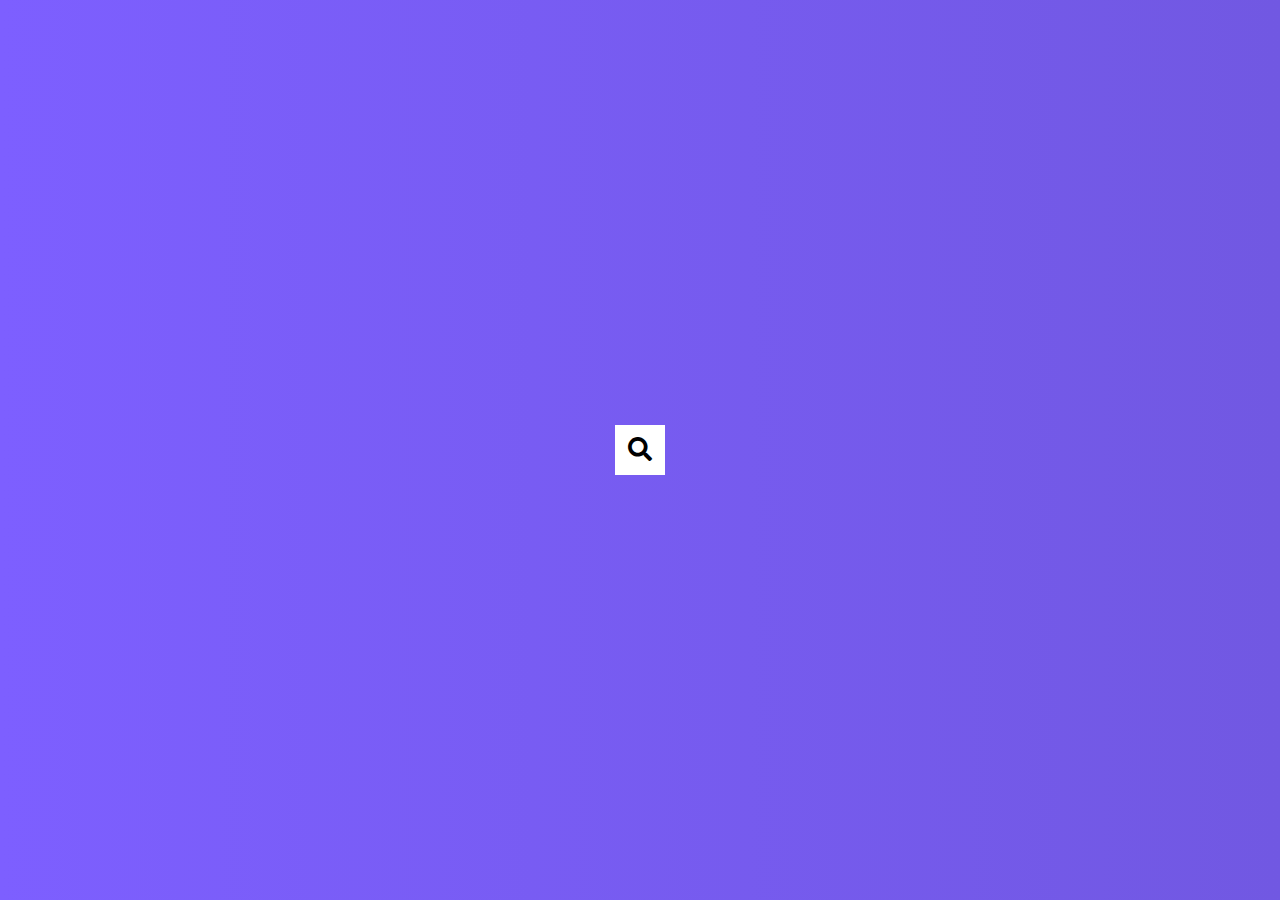
<file: Hidden Search Widget/index.html>
<!DOCTYPE html>
<html lang="en">

<head>
    <meta charset="UTF-8">
    <meta http-equiv="X-UA-Compatible" content="IE=edge">
    <meta name="viewport" content="width=device-width, initial-scale=1.0">
    <link rel="stylesheet" 
    href="https://cdnjs.cloudflare.com/ajax/libs/font-awesome/5.15.4/css/all.min.css" 
    integrity="sha512-1ycn6IcaQQ40/MKBW2W4Rhis/DbILU74C1vSrLJxCq57o941Ym01SwNsOMqvEBFlcgUa6xLiPY/NS5R+E6ztJQ==" 
    crossorigin="anonymous" referrerpolicy="no-referrer" />
    <link rel="stylesheet" href="style.css">
    <title>Hidden Search</title>
</head>

<body>
    <div class="search">
        <input type="text" class="input" placeholder="Search...">
        <button class="btn">
            <i class="fas fa-search"></i>
        </button>
    </div>

    <script src="script.js"></script>
</body>

</html>
</file>
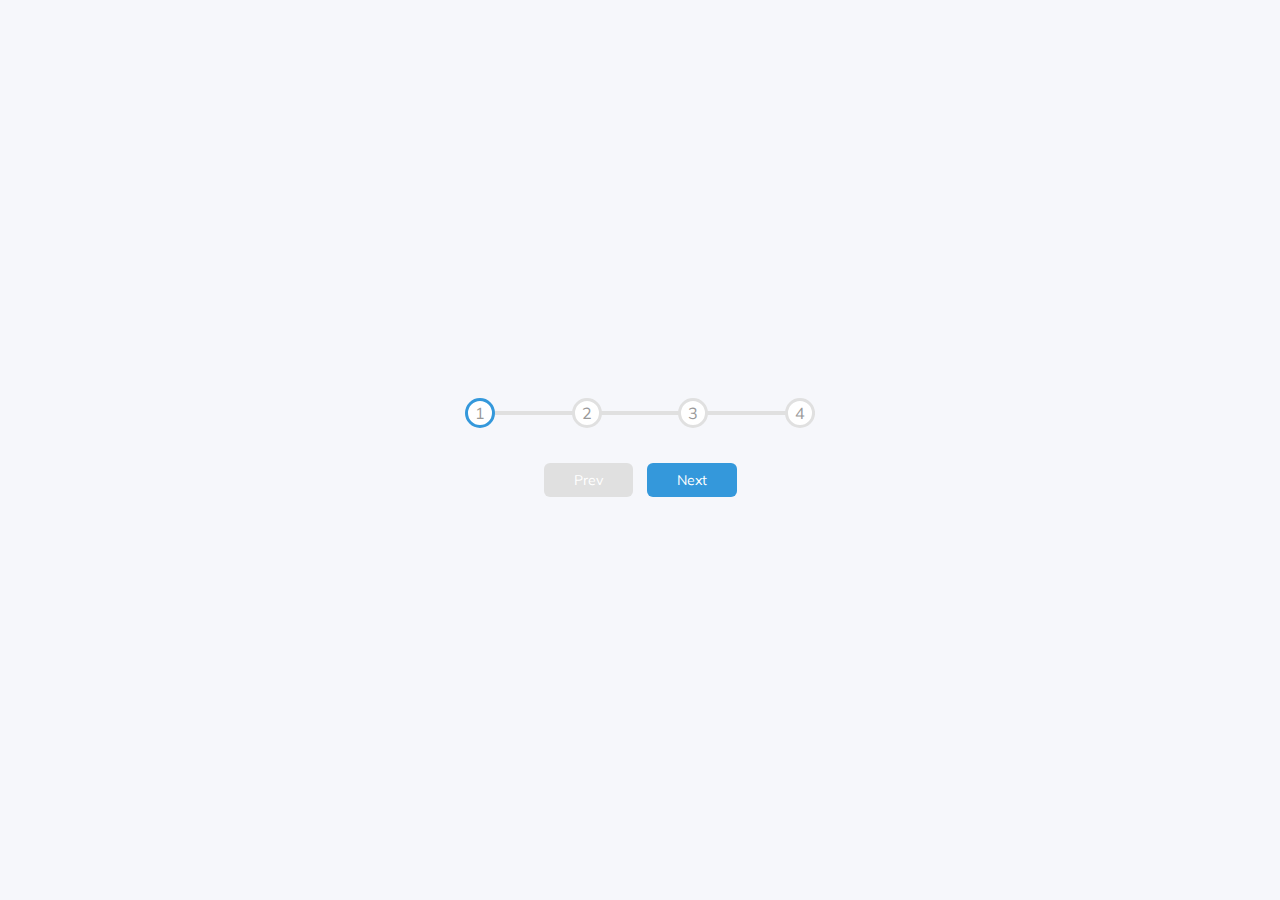
<file: ProgressSteps/index.html>
<!DOCTYPE html>
<html lang="en">
<head>
    <meta charset="UTF-8">
    <meta http-equiv="X-UA-Compatible" content="IE=edge">
    <meta name="viewport" content="width=device-width, initial-scale=1.0">
    <!-- <link rel="stylesheet" href="https://cdnjs.cloudflare.com/
    ajax/libs/font-awesome/5.15.4/css/all.min.css" 
    integrity="sha512-1ycn6IcaQQ40/MKBW2W4Rhis/
    DbILU74C1vSrLJxCq57o941Ym01SwNsOMqvEBFlcgUa6xLiPY/NS5R+E6ztJQ==" 
    crossorigin="anonymous" referrerpolicy="no-referrer" /> -->
    <link rel="stylesheet" href="style.css">
    <title>Progress Steps</title>
</head>
<body>
    <div class="container">
        <div class="progress-container">
            <div class="progress" id="progress"></div>
            <div class="circle active">1</div>
            <div class="circle ">2</div>
            <div class="circle ">3</div>
            <div class="circle ">4</div>
        </div>

        <button class="btn" id="prev" disabled>Prev</button>
        <button class="btn" id="next" >Next</button>
    </div>
    <script src="script.js"></script>
</body>
</html>
</file>
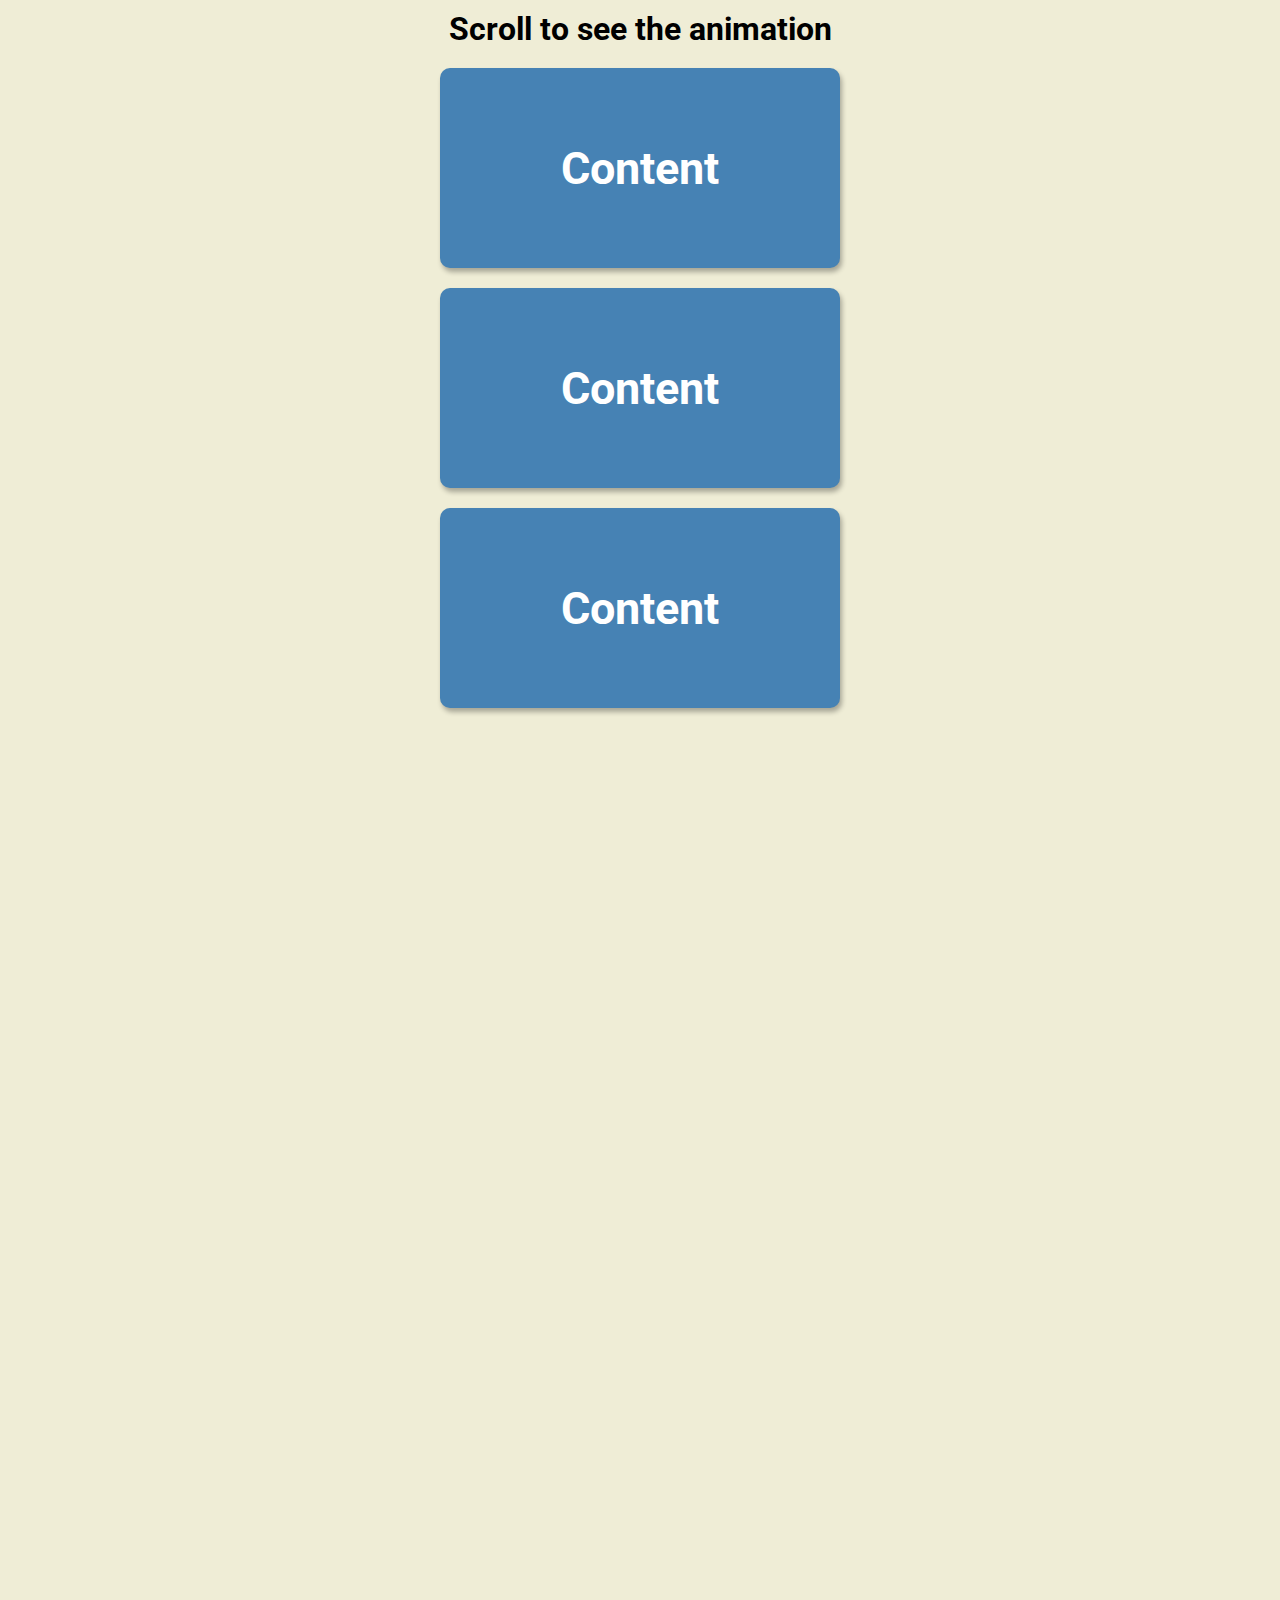
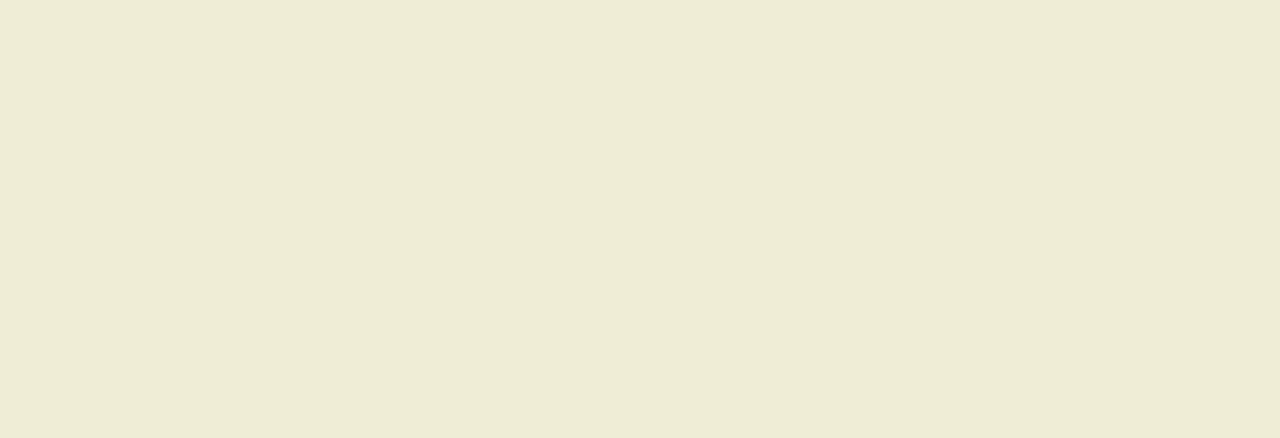
<file: Scroll Animation/index.html>
<!DOCTYPE html>
<html lang="en">
<head>
    <meta charset="UTF-8">
    <meta http-equiv="X-UA-Compatible" content="IE=edge">
    <meta name="viewport" content="width=device-width, initial-scale=1.0">
    <!-- <link rel="stylesheet" href="https://cdnjs.cloudflare.com/
    ajax/libs/font-awesome/5.15.4/css/all.min.css" 
    integrity="sha512-1ycn6IcaQQ40/MKBW2W4Rhis/
    DbILU74C1vSrLJxCq57o941Ym01SwNsOMqvEBFlcgUa6xLiPY/NS5R+E6ztJQ==" 
    crossorigin="anonymous" referrerpolicy="no-referrer" /> -->
    <link rel="stylesheet" href="style.css">
    <title>Scroll Animation</title>
</head>
<body>
    <h1>Scroll to see the animation</h1>
    <div class="box"><h2>Content</h2></div>
    <div class="box"><h2>Content</h2></div>
    <div class="box"><h2>Content</h2></div>
    <div class="box"><h2>Content</h2></div>
    <div class="box"><h2>Content</h2></div>
    <div class="box"><h2>Content</h2></div>
    <div class="box"><h2>Content</h2></div>
    <div class="box"><h2>Content</h2></div>
    <div class="box"><h2>Content</h2></div>

    <script src="script.js"></script>
</body>
</html>
</file>
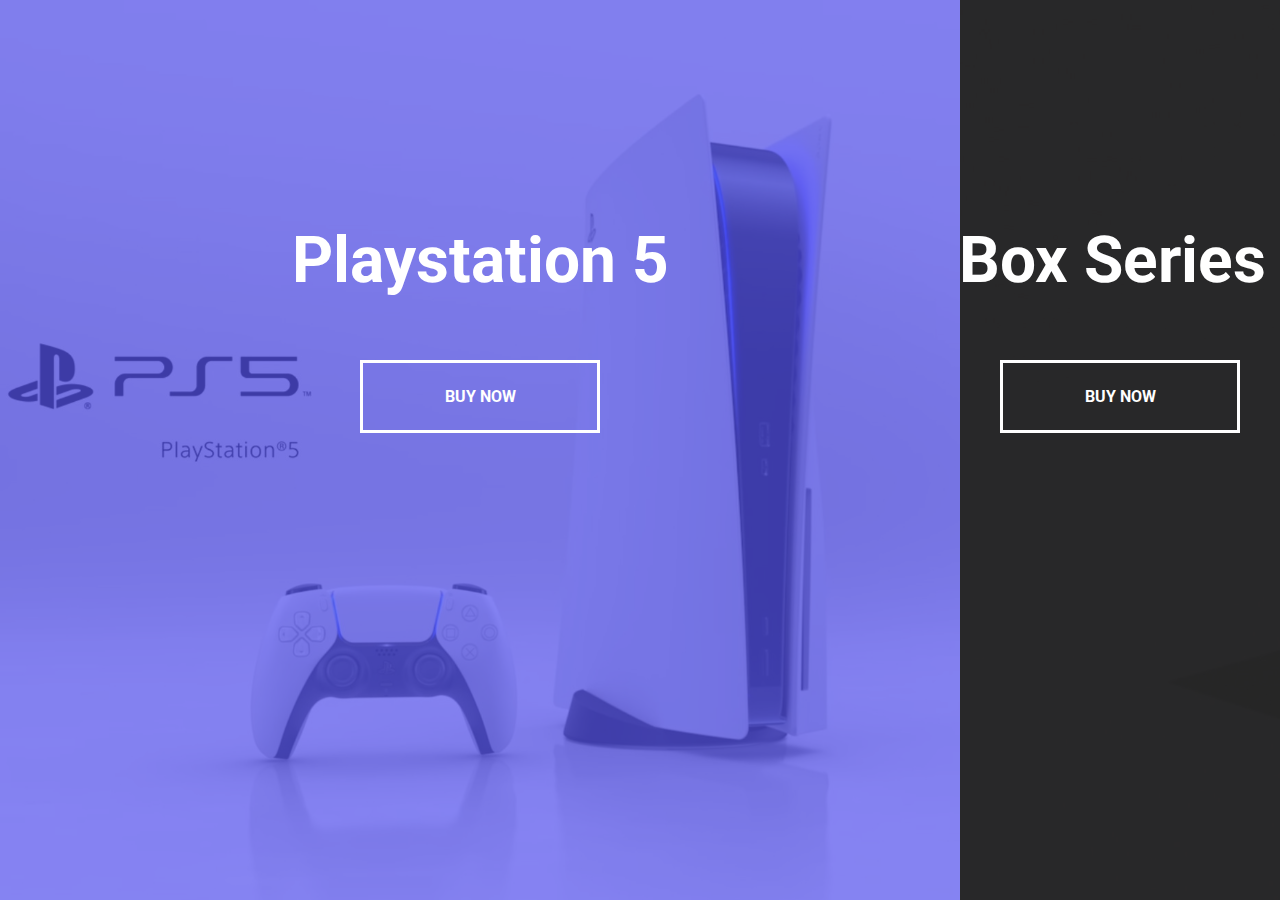
<file: Split Landing Page/index.html>
<!DOCTYPE html>
<html lang="en">
<head>
    <meta charset="UTF-8">
    <meta http-equiv="X-UA-Compatible" content="IE=edge">
    <meta name="viewport" content="width=device-width, initial-scale=1.0">
    <link rel="stylesheet" href="style.css">
    <title>Split Landing Page</title>
</head>
<body>
    <div class="container">
        <div class="split left">
            <h1>Playstation 5</h1>
            <a href="#" class="btn">Buy Now</a>
        </div>
        <div class="split right">
            <h1>XBox Series X</h1>
            <a href="#" class="btn">Buy Now</a>
        </div>
    </div>
    <script src="script.js"></script>
</body>
</html>
</file>
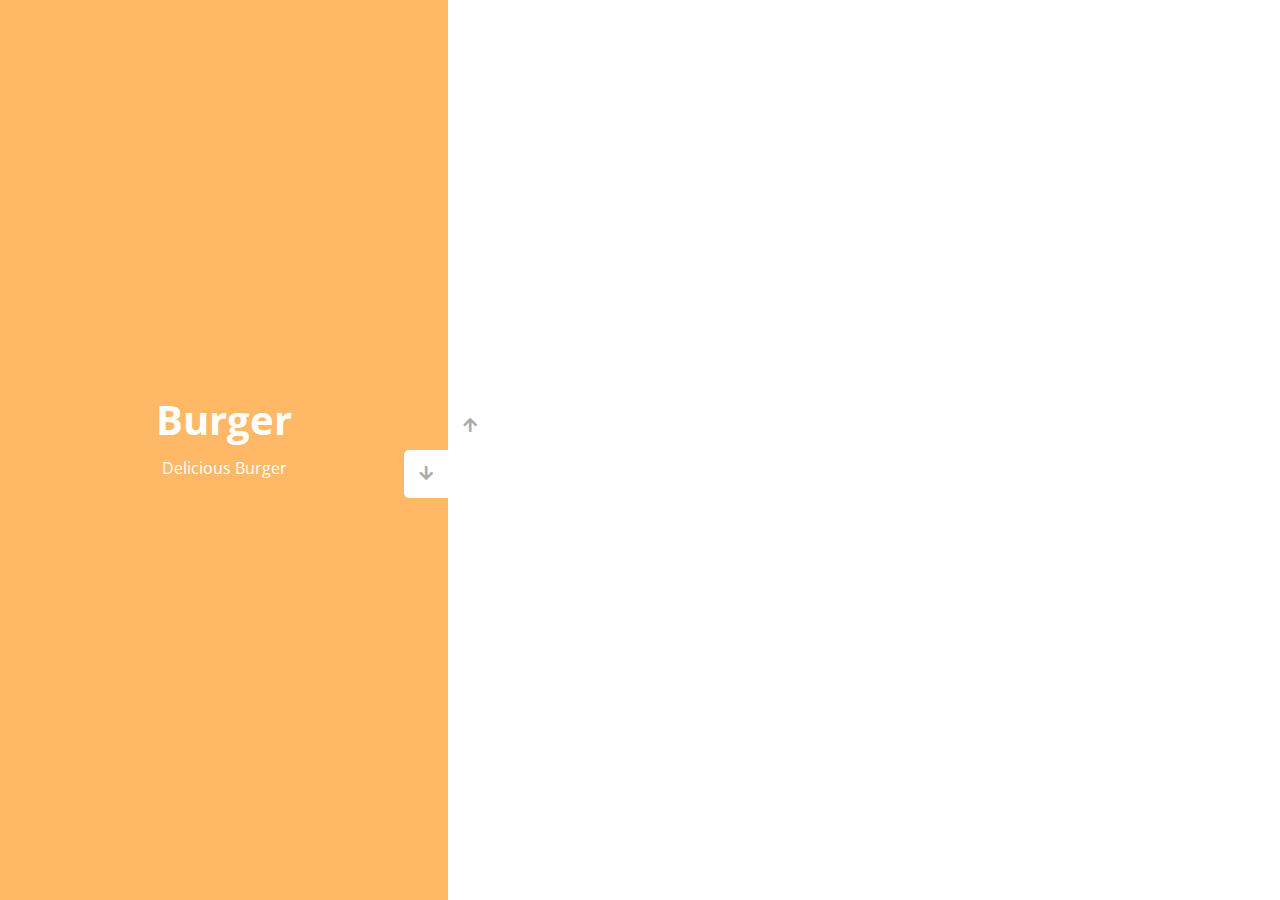
<file: VerticalSlider/index.html>
<!DOCTYPE html>
<html lang="en">
<head>
    <meta charset="UTF-8">
    <meta http-equiv="X-UA-Compatible" content="IE=edge">
    <meta name="viewport" content="width=device-width, initial-scale=1.0">
    <link rel="stylesheet" href="https://cdnjs.cloudflare.com/ajax/libs/font-awesome/5.15.1/css/all.min.css"/>
    <link rel="stylesheet" href="style.css"/>
    <title>Vertical Slider</title>
</head>
<body>
   <div class="slider-container">
       <div class="left-slide">
           <div style="background-color: #FD3555">
               <h1>Nature flower</h1>
               <p> all in pink</p>
           </div>
           <div style="background-color: #2A86BA">
            <h1>Bluuee Sky</h1>
            <p>with it's mountains</p>
        </div>
        <div style="background-color: #252E33">
            <h1>Lonely castle</h1>
            <p>in the wilderness</p>
        </div>
        <div style="background-color: #FFB866">
            <h1>Burger</h1>
            <p>Delicious Burger</p>
        </div>
       </div>
       <div class="right-slide">
           <div style="background-image: url('https://static.onecms.io/wp-content/uploads/sites/9/2021/05/19/urdaburger-FT-RECIPE0621.jpg')"></div>
           <div style="background-image: url('https://cg1.cgsociety.org/uploads/images/medium/boosoohoo-mazar-lonely-castle--1-f552bdde-dcym.jpg')"></div>
           <div style="background-image: url('https://cdn2.vectorstock.com/i/1000x1000/61/01/abstract-spring-sunrise-background-with-blue-sky-vector-27756101.jpg')"></div>
           <div style="background-image: url('https://cdn.pixabay.com/photo/2018/04/11/20/31/pink-flowers-3311702_1280.jpg')"></div>
       </div>
       <div class="action-buttons">
           <button class="down-button">
               <i class="fas fa-arrow-down"></i>
           </button>
           <button class="up-button">
            <i class="fas fa-arrow-up"></i>
        </button>
       </div>
   </div> 
   <script src="script.js"></script>
</body>
</html>
</file>
<file: Hidden Search Widget/style.css>
@import url('https://fonts.googleapis.com/css2?family=Roboto:wght@400;700&display=swap');

*{
    box-sizing: border-box;
}


body {
    background-image: linear-gradient(90deg, #7d5fff, #7158e2);
    font-family: 'Roboto', sans-serif;
    display: flex;
    flex-direction: column;
    align-items: center;
    justify-content: center;
    height: 100vh;
    overflow: hidden;
    margin: 0;
}

.search{
    position: relative;
    height: 50px;
}

.search .input{
    background-color: #fff;
    border: 0;
    font-size: 18px;
    padding: 15px;
    height: 50px;
    width: 50px;
    transition: width 0.3s ease;
}

.btn{
    background-color: #fff;
    border: 0;
    cursor: pointer;
    font-size: 24px;
    position: absolute;
    top: 0;
    left: 0;
    height: 50px;
    width: 50px;
    transition: transform 0.3s ease;
}

.btn:focus, 
.input:focus{
    outline: none;
}

.search.active .input{
    width: 200px;
}

.search.active .btn{
    transform: translateX(190px);
}
</file>
<file: ProgressSteps/style.css>
@import url('https://fonts.googleapis.com/css2?family=Muli&display=swap');


:root{
    --line-border-fill: #3498db;
    --line-border-empty: #e0e0e0;
}

*{
    box-sizing: border-box;
}


body {
    background-color: #f6f7fb;
    font-family: 'Muli', sans-serif;
    display: flex;
    align-items: center;
    justify-content: center;
    height: 100vh;
    overflow: hidden;
    margin: 0;
}

.container{
    text-align: center;
}

.progress-container{
    display: flex;
    justify-content: space-between;
    position: relative;
    margin-bottom: 30px;
    max-width: 100%;
    width: 350px;
}

.progress-container::before{
    content: '';
    background-color: var(--line-border-empty);
    position: absolute;
    top: 50%;
    left: 0;
    transform: translateY(-50%);
    height: 4px;
    width: 100%;
    z-index: -1;
}
.progress{
    background-color: var(--line-border-fill);
    position: absolute;
    top: 50%;
    left: 0;
    transform: translateY(-50%);
    height: 4px;
    width: 0%;
    z-index: -1;
    transition: 0.4s ease;
}

.circle{
    background-color: #fff;
    color: #999;
    border-radius: 50%;
    height: 30px;
    width: 30px;
    display: flex;
    align-items: center;
    justify-content: center;
    border: 3px solid var(--line-border-empty);
    transition:.4 ease;
}

.circle.active{
    border-color: var(--line-border-fill);
}

.btn{
    background-color: var(--line-border-fill);
    color: #fff;
    border: 0;
    border-radius: 6px;
    cursor: pointer;
    font-family: inherit;
    padding: 8px 30px;
    margin: 5px;
    font-size: 14px;
}
.btn:active{
    transform: scale(0.98);
}

.btn:focus{
    outline: 0;
}

.btn:disabled{
    background-color: var(--line-border-empty);
    cursor: not-allowed;
}
</file>
<file: Scroll Animation/style.css>
@import url('https://fonts.googleapis.com/css2?family=Roboto:wght@400;700&display=swap');

*{
    box-sizing: border-box;
}


body {
    background-color: #efedd6;
    font-family: 'Roboto', sans-serif;
    display: flex;
    flex-direction: column;
    align-items: center;
    justify-content: center;
    margin: 0;
    overflow-x: hidden;
}

h1{
    margin: 10px;
}

.box{
    background-color: steelblue;
    color: #fff;
    display: flex;
    align-items: center;
    justify-content: center;
    width: 400px;
    height: 200px;
    margin: 10px;
    border-radius: 10px;
    box-shadow: 2px 4px 5px rgba(0,0,0,0.3);
    transform: translateX(400%);
    transition: transform 0.4s ease;
}

.box:nth-of-type(even){
    transform: translateX(-400%);
}

.box.show{
    transform: translateX(0);
}

.box h2{
    font-size: 45px;
}
</file>
<file: Split Landing Page/style.css>
@import url('https://fonts.googleapis.com/css2?family=Roboto:wght@400;700&display=swap');

:root{
    --left-bg-color: rgba(87,84,236,0.7);
    --right-bg-color: rgba(43,43,43,0.8);
    --left-btn-hover-color: rgba(87,84,236,1);
    --right-btn-hover-color: rgba(28,122,28,1);
    --hover-width: 75%;
    --other-width: 25%;
    --speed: 1000ms;
}

*{
    box-sizing: border-box;
}

body {
    font-family: 'Roboto', sans-serif;
    height: 100vh;
    overflow: hidden;
    margin: 0;
}

h1{
    font-size: 4rem;
    color: #fff;
    position: absolute;
    left: 50%;
    top: 20%;
    transform: translateX(-50%);
    white-space: nowrap;
}

.btn{
    position: absolute;
    display: flex;
    align-items: center;
    justify-content: center;
    left: 50%;
    top: 40%;
    transform: translateX(-50%);
    text-decoration: none;
    color: #fff;
    border: #fff solid 0.2rem;
    font-size: 1rem;
    font-weight: bold;
    text-transform: uppercase;
    width: 15rem;
    padding: 1.5rem;
}

.split.left .btn:hover{
    background-color: var(--left-btn-hover-color);
    border-color: var(--left-btn-hover-color);
}

.split.right .btn:hover{
    background-color: var(--right-btn-hover-color);
    border-color: var(--right-btn-hover-color);
}

.container{
    position: relative;
    width: 100%;
    height: 100%;
    background: #333;
}

.split{
    position: absolute;
    width: 50%;
    height: 100%;
    overflow: hidden;
}

.split.left{
    left:0;
    background: url('PS5.jfif');
    background-repeat: no-repeat;
    background-size: cover;
}

.split.left::before{
    content: '';
    position: absolute;
    width: 100%;
    height: 100%;
    background-color: var(--left-bg-color);
}

.split.right{
    right:0;
    background: url('xbox.jpg');
    background-repeat: no-repeat;
    background-size: cover;
}

.split.right::before{
    content: '';
    position: absolute;
    width: 100%;
    height: 100%;
    background-color: var(--right-bg-color);
}

.split.right, .split.left, .split.right::before, .split.left::before{
    transition: all var(--speed) ease-in-out;
}

.hover-left .left{
    width: var(--hover-width);
}

.hover-left .right{
    width: var(--other-width);
}

.hover-right .right{
    width: var(--hover-width);
}

.hover-right .left{
    width: var(--other-width);
}

@media(max-width: 800px){
    h1{
        font-size: 2rem;
        top: 30%;
    }
    .btn{
        padding: 1.2rem;
        width: 12rem;
    }
}
</file>
<file: VerticalSlider/style.css>
@import url('https://fonts.googleapis.com/css?family=Open+Sans');



* {
    box-sizing: border-box;
    margin: 0;
    padding: 0;
}

body{
    font-family: 'Open Sans', sans-serif;
    height: 100vh;
}

.slider-container{
    position: relative;
    overflow: hidden;
    width: 100vw;
    height: 100vh;
}

.left-slide{
    height: 100%;
    width: 35%;
    position: absolute;
    top: 0;
    left: 0;
    transition: transform .5s ease-in-out;
}

.left-slide > div{
    height:100%;
    width:100%;
    display: flex;
    flex-direction: column;
    align-items: center;
    justify-content: center;
    color: #fff;
}

.left-slide h1{
    font-size: 40px;
    margin-bottom: 10px;
    margin-top: -30px;
}

.right-slide {
    height: 100%;
    position: absolute;
    top: 0;
    left: 35%;
    width: 65%;
    transition: transform .5s ease-in-out;

}

.right-slide > div {
    background-repeat: no-repeat;
    background-size: cover;
    background-position: center center;
    height: 100%;
    width: 100%;
}

button{
    background-color: #fff;
    border: none;
    color: #aaa;
    cursor: pointer;
    font-size: 16px;
    padding: 15px;
}
button:hover{
    color: #222;
}
button:focus{
    outline: none;
}
.slider-container .action-buttons button{
    position: absolute;
    left: 35%;
    top: 50%;
    z-index: 100;
}

.slider-container .action-buttons .down-button{
    transform: translateX(-100%);
    border-top-left-radius: 5px;
    border-bottom-left-radius: 5px;

}

.slider-container .action-buttons .up-button{
    transform: translateY(-100%);
    border-top-right-radius: 5px;
    border-bottom-right-radius: 5px;
}
</file>
